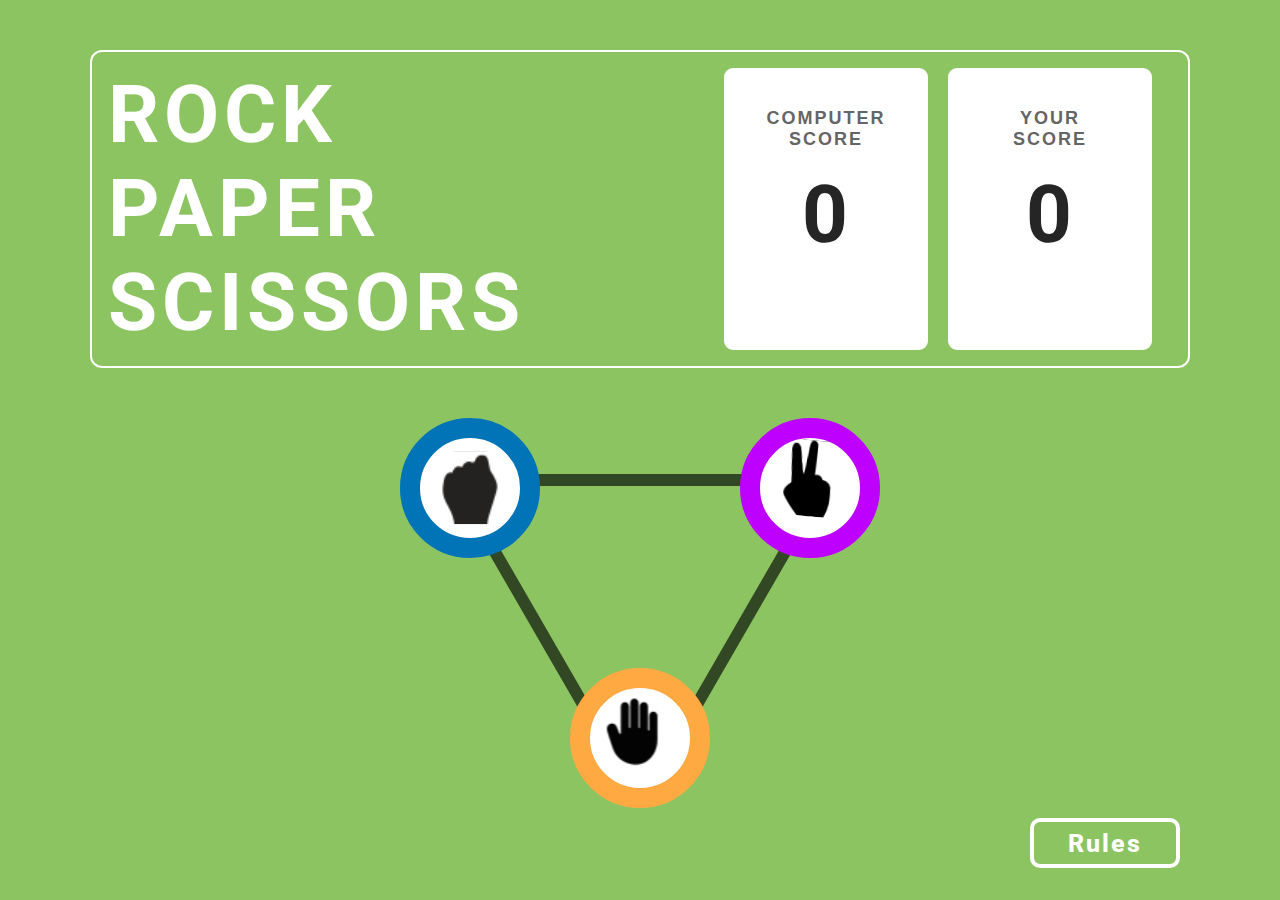
<file: Rock_Paper_Scissor_Game/html/index.html>
<!DOCTYPE html>
<html lang="en">
<head>
    <meta charset="UTF-8">
    <meta name="viewport" content="width=device-width, initial-scale=1.0">
    <title>Rock_Paper_Scissors</title>
    <link rel="stylesheet" href="../css/styles.css">
    <script src="../js/script.js" defer></script>
</head>
<body>
    <section class="main">
        <div class="section1">
            <div class="text-section">
                <h1>ROCK <br/> PAPER <br/> SCISSORS </h1>
            </div>
            <div class="score-section">
                <div class="score-box">
                    <p>COMPUTER <br/> SCORE</p>
                    <span class="zero">0</span>
                </div>
                <div class="score-box">
                    <p>YOUR <br/> SCORE</p>
                    <span class="zero">0</span>
                </div>
            </div>
        </div>
    </section>

        <div class="section2">
                <div class="circle1" id="rock"><img id="ic1" src="../images/icon1.svg"/></div>
                <div class="line"></div> 
                <div class="circle2" id="scissors"><img id="ic2" src="../images/icon2.svg"/> </div>
                <div class="line2"></div> 
                <div class="circle3" id="paper"><img id="ic3" src="../images/icon3.svg"/> </div>
                <div class="line3"></div> 
        </div>  

        <div class="section3">
            <div class="section_3">
            <div class="section-rule" id="rulesPopup" style="display: none;">
                    <p id="gm_rule">Game Rules</p>
                    <ul id="rules">
                        <li>Rock beats scissors, scissors beat paper, and paper beats rock.</li><br/>
                        <li>Agree ahead of time whether you’ll count off “rock, paper, scissors, shoot” or just “rock, paper, scissors.”</li><br/>
                        <li>Use rock, paper, scissors to settle minor decisions or simply play to pass the time</li><br/>
                        <li>If both players lay down the same hand, each player lays down another hand</li><br/>
                    </ul>
                    <div class="cross" onclick="hidePopUp()"><img id="ic4" src="../images/X.svg"/></div>
            </div>
                <button id="R1" onclick="showPopUp()">Rules</button>
            </div>
        </div>
</body>
</html>
</file>
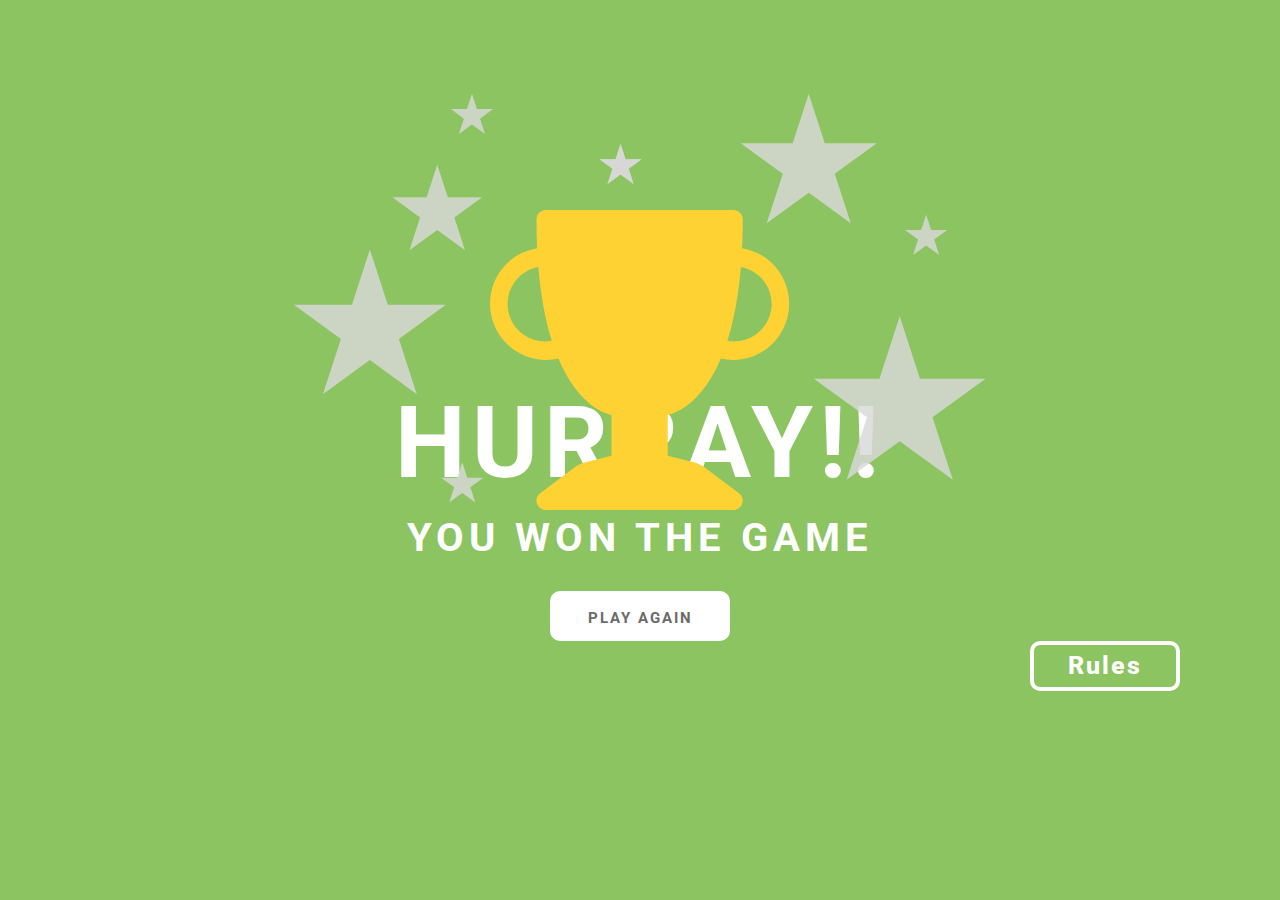
<file: Rock_Paper_Scissor_Game/html/final.html>
<!DOCTYPE html>
<html lang="en">
<head>
    <meta charset="UTF-8">
    <meta name="viewport" content="width=device-width, initial-scale=1.0">
    <title>Hurray!!</title>
    <link rel="stylesheet" href="../css/final.css">
    <script src="../js/script.js" defer></script>
</head>
<body>
    <div class="main">
        <div class="main1">
            <img id="img1" src="../images/Vector.svg">
        </div>
            <img id="img2" src="../images/Group 5.svg">
        </div>
        <p id="txt1">HURRAY!!</p>
        <p id="txt2">YOU WON THE GAME</p>
        <button id="P1" onclick="goToHomePage()">PLAY AGAIN</button>
        <div class="section3">
            <div class="section_3">
            <div class="section-rule" id="rulesPopup" style="display: none;">
                    <p id="gm_rule">Game Rules</p>
                    <ul id="rules">
                        <li>Rock beats scissors, scissors beat paper, and paper beats rock.</li><br/>
                        <li>Agree ahead of time whether you’ll count off “rock, paper, scissors, shoot” or just “rock, paper, scissors.”</li><br/>
                        <li>Use rock, paper, scissors to settle minor decisions or simply play to pass the time</li><br/>
                        <li>If both players lay down the same hand, each player lays down another hand</li><br/>
                    </ul>
                    <div class="cross" onclick="hidePopUp()"><img id="ic4" src="../images/X.svg"/></div>
            </div>
                <button id="R1" onclick="showPopUp()">Rules</button>
            </div>
        </div>
    </div>
</body>
</html>
</file>
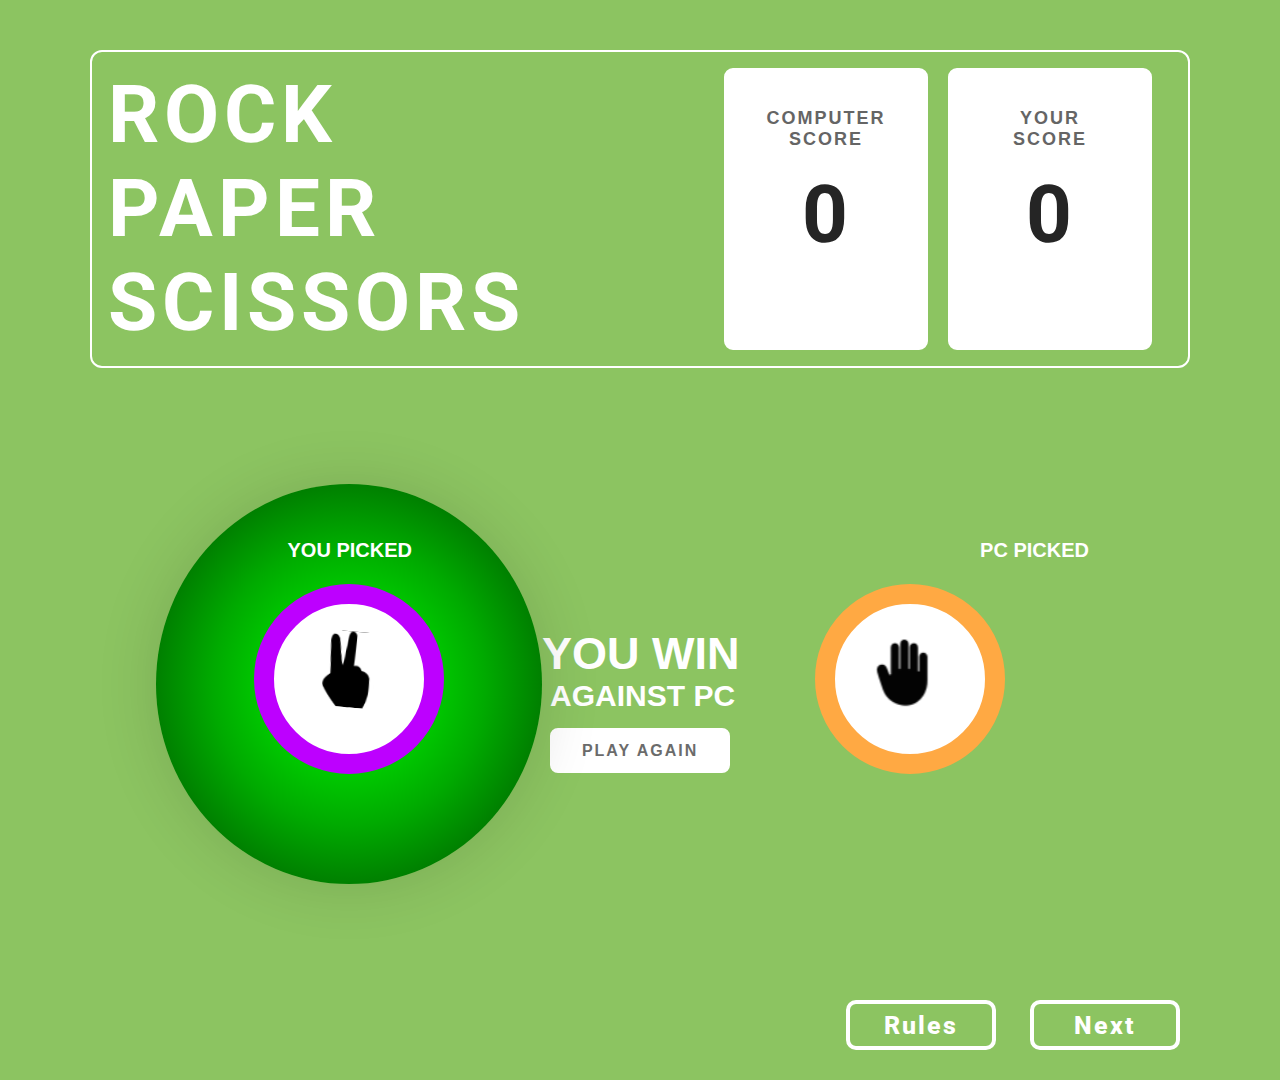
<file: Rock_Paper_Scissor_Game/html/page1.html>
<!DOCTYPE html>
<html lang="en">
<head>
    <meta charset="UTF-8">
    <meta name="viewport" content="width=device-width, initial-scale=1.0">
    <title>Document1</title>
    <link rel="stylesheet" href="../css/page1.css">
    <script src="../js/script.js" defer></script>
</head>
<body>
    <section class="main">
        <div class="section1">
            <div class="text-section">
                <h1>ROCK <br/> PAPER <br/> SCISSORS </h1>
            </div>
            <div class="score-section">
                <div class="score-box">
                    <p>COMPUTER <br/> SCORE</p>
                    <span class="zero">0</span>
                </div>
                <div class="score-box">
                    <p>YOUR <br/> SCORE</p>
                    <span class="zero">0</span>
                </div>
            </div>
        </div>
    </section>
    <section class="main2">
        <div class="section2">
            <div class="section2_0">
                <p id="text1">YOU PICKED</p>
                <div class="circle2"><img id="ic2" src="../images/icon2.svg"/> </div>
            </div> 

            <div class="section2_1">
                <p id="text2">YOU WIN </p>
                <p id="txt2">AGAINST PC </p> 
                <button id="playbtn" onclick="goToHomePage()">PLAY AGAIN</button>
            </div>
            <div class="section2_2">
                <p id="text3">PC PICKED</p>
                <div class="circle3"><img id="ic3" src="../images/icon3.svg"/> </div>
            </div>
        </div>
    </section>

    <div class="section3">
        <div class="section_3">
        <div class="section-rule" id="rulesPopup" style="display: none;">
                <p id="gm_rule">Game Rules</p>
                <ul id="rules">
                    <li>Rock beats scissors, scissors beat paper, and paper beats rock.</li><br/>
                    <li>Agree ahead of time whether you’ll count off “rock, paper, scissors, shoot” or just “rock, paper, scissors.”</li><br/>
                    <li>Use rock, paper, scissors to settle minor decisions or simply play to pass the time</li><br/>
                    <li>If both players lay down the same hand, each player lays down another hand</li><br/>
                </ul>
                <div class="cross" onclick="hidePopUp()"><img id="ic4" src="../images/X.svg"/></div>
        </div>
            <button id="R1" onclick="showPopUp()">Rules</button>
            <button id="N1" onclick="goToNext()">Next</button>
        </div>
    </div>
</body>
</html>
</file>
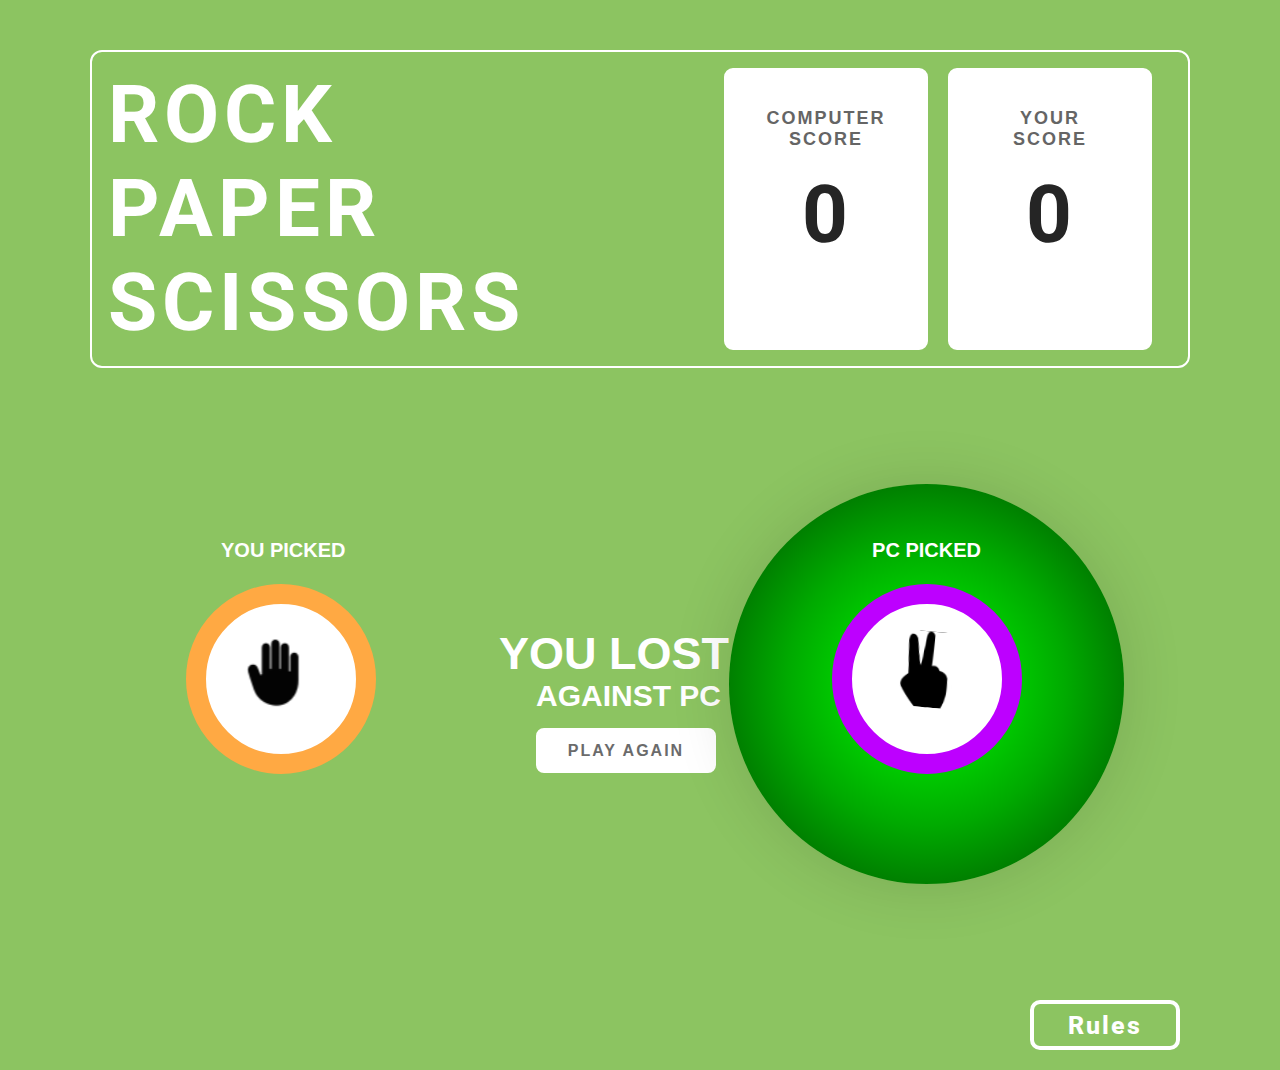
<file: Rock_Paper_Scissor_Game/html/page2.html>
<!DOCTYPE html>
<html lang="en">
<head>
    <meta charset="UTF-8">
    <meta name="viewport" content="width=device-width, initial-scale=1.0">
    <title>Document1</title>
    <link rel="stylesheet" href="../css/page2.css">
    <script src="../js/script.js" defer></script>
</head>
<body>
    <section class="main">
        <div class="section1">
            <div class="text-section">
                <h1>ROCK <br/> PAPER <br/> SCISSORS </h1>
            </div>
            <div class="score-section">
                <div class="score-box">
                    <p>COMPUTER <br/> SCORE</p>
                    <span class="zero">0</span>
                </div>
                <div class="score-box">
                    <p>YOUR <br/> SCORE</p>
                    <span class="zero">0</span>
                </div>
            </div>
        </div>
    </section>
    <section class="main2">
        <div class="section2">
            <div class="section2_0">
                <p id="text1">YOU PICKED</p>
                <div class="circle3"><img id="ic3" src="../images/icon3.svg"/> </div>
            </div> 

            <div class="section2_1">
                <p id="text2">YOU LOST </p>
                <p id="txt2">AGAINST PC </p> 
                <button id="btn1" onclick="goToHomePage()">PLAY AGAIN</button>
            </div>
            <div class="section2_2">
                <p id="text3">PC PICKED</p>
                <div class="circle2"><img id="ic2" src="../images/icon2.svg"/> </div>
            </div>
        </div>
    </section>

    <div class="section3">
        <div class="section_3">
        <div class="section-rule" id="rulesPopup" style="display: none;">
                <p id="gm_rule">Game Rules</p>
                <ul id="rules">
                    <li>Rock beats scissors, scissors beat paper, and paper beats rock.</li><br/>
                    <li>Agree ahead of time whether you’ll count off “rock, paper, scissors, shoot” or just “rock, paper, scissors.”</li><br/>
                    <li>Use rock, paper, scissors to settle minor decisions or simply play to pass the time</li><br/>
                    <li>If both players lay down the same hand, each player lays down another hand</li><br/>
                </ul>
                <div class="cross" onclick="hidePopUp()"><img id="ic4" src="../images/X.svg"/></div>
        </div>
            <button id="R1" onclick="showPopUp()">Rules</button>
        </div>
    </div>
</body>
</html>
</file>
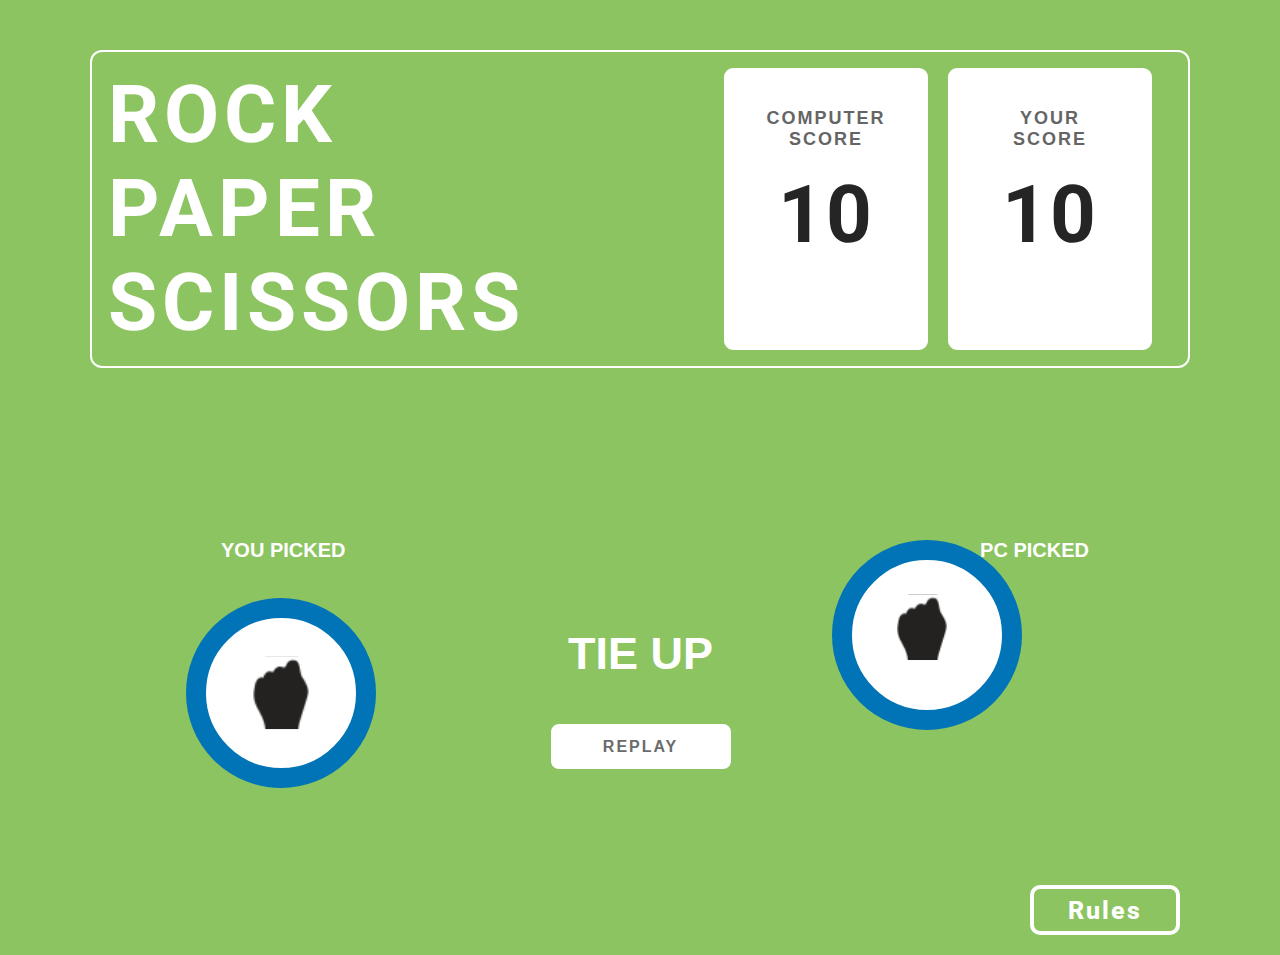
<file: Rock_Paper_Scissor_Game/html/page3.html>
<!DOCTYPE html>
<html lang="en">
<head>
    <meta charset="UTF-8">
    <meta name="viewport" content="width=device-width, initial-scale=1.0">
    <title>Document3</title>
    <link rel="stylesheet" href="../css/page3.css">
    <script src="../js/script.js" defer></script>
</head>
<body>
    <section class="main">
        <div class="section1">
            <div class="text-section">
                <h1>ROCK <br/> PAPER <br/> SCISSORS </h1>
            </div>
            <div class="score-section">
                <div class="score-box">
                    <p>COMPUTER <br/> SCORE</p>
                    <span class="zero">10</span>
                </div>
                <div class="score-box">
                    <p>YOUR <br/> SCORE</p>
                    <span class="zero">10</span>
                </div>
            </div>
        </div>
    </section>
    <section class="main2">
        <div class="section2">
            <div class="section2_0">
                <p id="text1">YOU PICKED</p>
                <div class="circle1"><img id="ic1" src="../images/icon1.svg"/> </div>
            </div> 

            <div class="section2_1">
                <p id="text2"> TIE UP </p>
                <button id="btn1" onclick="goToHomePage()">REPLAY</button>
            </div>
            <div class="section2_2">
                <p id="text3">PC PICKED</p>
                <div class="circle2"><img id="ic2" src="../images/icon1.svg"/> </div>
            </div>
        </div>
    </section>

    <div class="section3">
        <div class="section_3">
        <div class="section-rule" id="rulesPopup" style="display: none;">
                <p id="gm_rule">Game Rules</p>
                <ul id="rules">
                    <li>Rock beats scissors, scissors beat paper, and paper beats rock.</li><br/>
                    <li>Agree ahead of time whether you’ll count off “rock, paper, scissors, shoot” or just “rock, paper, scissors.”</li><br/>
                    <li>Use rock, paper, scissors to settle minor decisions or simply play to pass the time</li><br/>
                    <li>If both players lay down the same hand, each player lays down another hand</li><br/>
                </ul>
                <div class="cross" onclick="hidePopUp()"><img id="ic4" src="../images/X.svg"/></div>
        </div>
            <button id="R1" onclick="showPopUp()">Rules</button>
        </div>
    </div>
</body>
</html>
</file>
<file: Rock_Paper_Scissor_Game/css/styles.css>
@import url('https://fonts.googleapis.com/css2?family=Roboto:wght@400;700&display=swap');

body {
    margin: 0;
    padding: 0;
    box-sizing: border-box;
    background-color: #8CC461;
}

.main{
    width:100%;
    max-width: 1200px;
    margin: 50px auto; 
}

.section1{
    max-width: 100%;
    margin:50px;
    border: 2px solid #FFFFFF;
    border-radius: 12px;
    display: flex;
    justify-content: space-between; 
    padding:16px;
}

.text-section{
    flex:1;
    color: #FFFFFF;
    font-size: 40px;
    font-family: 'Roboto', sans-serif;
    letter-spacing:5px;
    text-align: left;
}

h1{
    margin:0;
}

.score-section{
    display: flex;
    flex-direction: row;
}

.score-box {
    width:160px;
    height:130;
    margin-right:20px; 
    padding:20px;
    border: 2px solid #FFFFFF;
    border-radius: 9px;
    color: #656565;
    text-align: center;
    font-size: 18px;
    font-family: 'Robot', sans-serif;
    letter-spacing: 2px;
    background-color: #FFFFFF; 
    font-weight: 700;
}

.zero{
    color: #252525;
    text-align: center;
    font-size: 80px;
    font-family: 'Roboto', sans-serif;

}

.main2{
    display: flex;
    justify-content:center; 
}

.section2{
    height: 400px;
    width: 500px;
    position: relative;
    margin:auto;
}

.circle1{
    width:100px;
    height:100px;
    border-radius: 50%;
    background-color: #FFFFFF;
    position: absolute;
    border:20px solid #0074B6;
    left:10px;
}

.line {
    position: absolute;
    left: 60px;
    right: 60px;
    margin-top:56px;
    z-index: -1;
    height:12px;
    background-color:#000000A3;
}

.circle2{
    width:100px;
    height:100px;
    border-radius: 50%;
    background-color: #FFFFFF;
    position: absolute;
    border:20px solid #BD00FF;
    right:10px;
}

.line2{
    position: absolute;
    transform: rotate(60deg);
    transform-origin: 0;
    left: 60px;
    right: 60px;
    margin-top:50px;
    z-index: -1;
    height:12px;
    background-color:#000000A3;
}

.circle3{
    width:100px;
    height:100px;
    border-radius: 50%;
    background-color: #FFFFFF;
    position: absolute;
    border:20px solid #FFA943;
    bottom:10px;
    left: 50%;
    transform: translate(-50%,0);
}
.line3 {
    height:12px;
    transform: rotate(-60deg);
    background-color:#000000A3;
    transform-origin: right;
    position: absolute;
    margin-top: 50px;
    left: 60px;    
    right: 60px;
    z-index: -1;
}

#ic1{
    height: 100px;
    width: 100px;
}

#ic2{
    height:81px;
    width: 100px;
    top:5%;
}

#ic3{
    height:85px;
    width: 90px;
}

.section3{
    position:absolute;
    right:100px;
}

.section_3{
    position: relative;
}
.section-rule{
    width: 280px;
    height: 330px;
    bottom:100px;
    right: 0;
    border-radius: 13px;
    border: 7px solid #FFFFFF;
    background-color: #004429;
    margin-right: 50px;
    margin-left: 80px;
    margin-top: 50px;
    padding-right: 12px;
    position: absolute;
}

#gm_rule{
    font-family: 'Roboto', sans-serif;
    font-size: 30px;
    font-weight: 550;
    line-height: 34px;
    letter-spacing: 0em;
    text-align: center;
    color: #FFFFFF;
}

#rules{
    font-family: 'Roboto', sans-serif;
    color:#FFFFFF;
    font-weight: 400;
    font-size: 14px;
    line-height: 15px;
    letter-spacing: 0em;
    text-align: left;
    list-style-type: none;
    padding-left: 2em;
    padding-right: 2em;
    margin: 0;
}

.cross{
    position: absolute;
    left: 90%;
    bottom:90%;
    width:15%;
    height:15%;
    border-radius: 50%;
    background-color: red;
    border: 8px solid #FFFFFF;
}

#ic4{
    height:50px;
    width: 25px;
    margin-left: 10px;
}

#R1 {
    border: 4px solid #FFFFFF;
    color: #FFFFFF;
    background-color: #8CC461;
    width:150px;
    height:50px;
    letter-spacing: 2px;
    font-family: 'Roboto', sans-serif;
    font-weight:800;
    text-align: center;
    border-radius: 10px;
    font-size: 25px;
    padding: 5px;
}

li {
    padding-left: 1em; 
    text-indent: -.7em;
}

li::before {
    content: "■  ";
    color: #FFD600; 
}
</file>
<file: Rock_Paper_Scissor_Game/css/final.css>
@import url('https://fonts.googleapis.com/css2?family=Roboto:wght@400;700&display=swap');

body {
    margin: 0;
    padding: 0;
    box-sizing: border-box;
    background-color: #8CC461;
    font-family: 'Roboto', sans-serif;
}

.main{
    position: absolute;
    top: 40%;
    left: 50%;
    transform: translate(-50%, -50%);
}

.main1{
    display: flex;
    justify-content: center;
    align-items: center;
}

#img1 {
    width: 300px; 
}

#img2 {
    position: absolute;
    z-index: -1;
    width: 700px;
    top: 30%;
    left: 50%;
    transform: translate(-50%, -50%);
}

#txt1{
    color:#FFFFFF;
    letter-spacing: 6px;
    text-align: center;
    font-size:100px;
    font-weight: bold;
    margin-top: 30%;
    margin-bottom: 1%;
}

#txt2{
    color:#FFFFFF;
    letter-spacing: 5px;
    text-align: center;
    font-size:40px;
    font-weight: bold;
    margin: 0%;
}

#P1{
    background-color: #FFFFFF;
    color: #6B6B6B;
    border:2px solid #FFFFFF;
    width:180px;
    height:50px;
    letter-spacing: 2px;
    font-family: 'Roboto', sans-serif;
    font-weight: 700;
    text-align: center;
    border-radius: 10px;
    font-size:15px;
    padding: 16px;
    display: block;
    margin:auto;
    margin-top: 30px;
}

.section3{
    position:absolute;
    right:100px;
}

.section_3{
    position: relative;
}
.section-rule{
    width: 280px;
    height: 330px;
    bottom:100px;
    right: 0;
    border-radius: 13px;
    border: 7px solid #FFFFFF;
    background-color: #004429;
    margin-right: 50px;
    margin-left: 80px;
    margin-top: 50px;
    padding-right: 12px;
    position: absolute;
}

#gm_rule{
    font-family: 'Roboto', sans-serif;
    font-size: 30px;
    font-weight: 550;
    line-height: 34px;
    letter-spacing: 0em;
    text-align: center;
    color: #FFFFFF;
}

#rules{
    font-family: 'Roboto', sans-serif;
    color:#FFFFFF;
    font-weight: 400;
    font-size: 14px;
    line-height: 15px;
    letter-spacing: 0em;
    text-align: left;
    list-style-type: none;
    padding-left: 2em;
    padding-right: 2em;
    margin: 0;
}

.cross{
    position: absolute;
    left: 90%;
    bottom:90%;
    width:15%;
    height:15%;
    border-radius: 50%;
    background-color: red;
    border: 8px solid #FFFFFF;
}

#ic4{
    height:50px;
    width: 25px;
    margin-left: 10px;
}

#R1 {
    border: 4px solid #FFFFFF;
    color: #FFFFFF;
    background-color: #8CC461;
    width:150px;
    height:50px;
    letter-spacing: 2px;
    font-family: 'Roboto', sans-serif;
    font-weight:800;
    text-align: center;
    border-radius: 10px;
    font-size: 25px;
    padding: 5px;
}

li {
    padding-left: 1em; 
    text-indent: -.7em;
}

li::before {
    content: "■  ";
    color: #FFD600; 
}
</file>
<file: Rock_Paper_Scissor_Game/css/page1.css>
@import url('https://fonts.googleapis.com/css2?family=Roboto:wght@400;700&display=swap');

body {
    margin: 0;
    padding: 0;
    box-sizing: border-box;
    background-color: #8CC461;
}

.main{
    width:100%;
    max-width: 1200px;
    margin: 50px auto; 
}

.section1{
    max-width: 100%;
    margin:50px;
    border: 2px solid #FFFFFF;
    border-radius: 12px;
    display: flex;
    justify-content: space-between; 
    padding:16px;
}

.text-section{
    flex:1;
    color: #FFFFFF;
    font-size: 40px;
    font-family: 'Roboto', sans-serif;
    letter-spacing:5px;
    text-align: left;
}

h1{
    margin:0;
}

.score-section{
    display: flex;
    flex-direction: row;
}

.score-box {
    width:160px;
    height:130;
    margin-right:20px; 
    padding:20px;
    border: 2px solid #FFFFFF;
    border-radius: 9px;
    color: #656565;
    text-align: center;
    font-size: 18px;
    font-family: 'Robot', sans-serif;
    letter-spacing: 2px;
    background-color: #FFFFFF; 
    font-weight: 700;
}

.zero{
    color: #252525;
    text-align: center;
    font-size: 80px;
    font-family: 'Roboto', sans-serif;
}

.main2{
    width:100%;
    max-width: 1200px;
    margin: 50px auto; 
}

.section2{
    max-width: 100%;
    margin:100px;
    display: flex;
    justify-content: space-between; 
    padding:16px;
}

.section2_0{
    height:400px;
    width: 400px;
    border-radius: 50%;
    background: radial-gradient(
        ellipse at center,
        #00ff00 0%,
        #00aa00 50%,
        #004400 100%
    );
    box-shadow: 0px 1px 62px rgba(0, 0, 0, 0.13);
    position: relative;
}

#text1{
    color:#FFFFFF;
    font-weight: 600;
    text-align: center;
    font-size: 20px;
    left: 25%;
    padding: 35px;
    font-family: 'Robot', sans-serif;
    position: absolute;
}

.circle2{
    width:150px;
    height:150px;
    border-radius: 50%;
    background-color: #FFFFFF;
    border:20px solid #BD00FF;
    position: absolute;
    left: 50%;
    transform: translate(-50%,0);
    top:25%;
}

#ic2{
    height:81px;
    width: 100px;
    top:8%;
    padding-top: 25px;
    padding-left: 25px;
}

#text2{
    color:#FFFFFF;
    font-weight: 800;
    text-align: left;
    font-size: 45px;
    font-family: 'Robot', sans-serif;
    margin-top: 150px;
    margin-bottom: 5px;
    line-height: 40px;
    white-space: nowrap;
}

#txt2{
    color:#FFFFFF;
    font-weight: 800;
    font-size: 30px;
    font-family: 'Robot', sans-serif;
    margin-top: 0;
    margin-bottom: 15px;
    white-space: nowrap;
    margin-left: 8px;
    margin-right:150px;
}

#playbtn{
    border-radius: 8px;
    border:4px solid #FFFFFF;
    width: 180px;
    height: 45px;
    color:#6B6B6B;
    background-color:#FFFFFF ;
    font-size: 16px;
    font-weight: 600;
    letter-spacing: 2px;
    margin-left: 8px;
}

.section2_2{
    position: relative;
}

#text3{
    color:#FFFFFF;
    font-weight: 600;
    text-align: center;
    font-size: 20px;
    font-family: 'Robot', sans-serif;
    padding: 35px;
    white-space: nowrap;
    margin-left: 60px;
}

.circle3{
    width:150px;
    height:150px;
    border-radius: 50%;
    background-color: #FFFFFF;
    border:20px solid #FFA943;
    position: absolute;
    top:25%;
    right:50%;

}

#ic3{
    height:85px;
    top:8%;
    width: 90px;
    padding-top: 25px;
    padding-left: 25px;
}


.section3{
    position:absolute;
    right:100px;
}

.section_3{
    position: relative;
}
.section-rule{
    width: 280px;
    height: 330px;
    bottom:100px;
    right: 0;
    border-radius: 13px;
    border: 7px solid #FFFFFF;
    background-color: #004429;
    margin-right: 50px;
    margin-left: 80px;
    margin-top: 50px;
    padding-right: 12px;
    position: absolute;
}

#gm_rule{
    font-family: 'Roboto', sans-serif;
    font-size: 30px;
    font-weight: 550;
    line-height: 34px;
    letter-spacing: 0em;
    text-align: center;
    color: #FFFFFF;
}

#rules{
    font-family: 'Roboto', sans-serif;
    color:#FFFFFF;
    font-weight: 400;
    font-size: 14px;
    line-height: 15px;
    letter-spacing: 0em;
    text-align: left;
    list-style-type: none;
    padding-left: 2em;
    padding-right: 2em;
    margin: 0;
}

.cross{
    position: absolute;
    left: 90%;
    bottom:90%;
    width:15%;
    height:15%;
    border-radius: 50%;
    background-color: red;
    border: 8px solid #FFFFFF;
}

#ic4{
    height:50px;
    width: 25px;
    margin-left: 10px;
}

#R1 {
    border: 4px solid #FFFFFF;
    color: #FFFFFF;
    background-color: #8CC461;
    width:150px;
    height:50px;
    letter-spacing: 2px;
    font-family: 'Roboto', sans-serif;
    font-weight:800;
    text-align: center;
    border-radius: 10px;
    font-size: 25px;
    padding: 5px;
    margin-bottom: 30px;
    margin-right: 30px;
}

li {
    padding-left: 1em; 
    text-indent: -.7em;
}

li::before {
    content: "■  ";
    color: #FFD600; 
}


#N1 {
    border: 4px solid #FFFFFF;
    color: #FFFFFF;
    background-color: #8CC461;
    width:150px;
    height:50px;
    letter-spacing: 2px;
    font-family: 'Roboto', sans-serif;
    font-weight:800;
    text-align: center;
    border-radius: 10px;
    font-size: 25px;
    padding: 5px;
}
</file>
<file: Rock_Paper_Scissor_Game/css/page2.css>
@import url('https://fonts.googleapis.com/css2?family=Roboto:wght@400;700&display=swap');

body {
    margin: 0;
    padding: 0;
    box-sizing: border-box;
    background-color: #8CC461;
}

.main{
    width:100%;
    max-width: 1200px;
    margin: 50px auto; 
}

.section1{
    max-width: 100%;
    margin:50px;
    border: 2px solid #FFFFFF;
    border-radius: 12px;
    display: flex;
    justify-content: space-between; 
    padding:16px;
}

.text-section{
    flex:1;
    color: #FFFFFF;
    font-size: 40px;
    font-family: 'Roboto', sans-serif;
    letter-spacing:5px;
    text-align: left;
}

h1{
    margin:0;
}

.score-section{
    display: flex;
    flex-direction: row;
}

.score-box {
    width:160px;
    height:130;
    margin-right:20px; 
    padding:20px;
    border: 2px solid #FFFFFF;
    border-radius: 9px;
    color: #656565;
    text-align: center;
    font-size: 18px;
    font-family: 'Robot', sans-serif;
    letter-spacing: 2px;
    background-color: #FFFFFF; 
    font-weight: 700;
}

.zero{
    color: #252525;
    text-align: center;
    font-size: 80px;
    font-family: 'Roboto', sans-serif;
}

.main2{
    width:100%;
    max-width: 1200px;
    margin: 50px auto; 
}

.section2{
    max-width: 100%;
    margin:100px;
    display: flex;
    justify-content: space-between; 
    padding:16px;
}

.section2_2{
    height:400px;
    width: 400px;
    border-radius: 50%;
    background: radial-gradient(
        ellipse at center,
        #00ff00 0%,
        #00aa00 50%,
        #004400 100%
    );
    box-shadow: 0px 1px 62px rgba(0, 0, 0, 0.13);
    position: relative;
}

#text1{
    color:#FFFFFF;
    font-weight: 600;
    text-align: center;
    font-size: 20px;
    left: 25%;
    padding: 35px;
    font-family: 'Robot', sans-serif;
    position: absolute;
    white-space: nowrap;
}

.circle2{
    width:150px;
    height:150px;
    border-radius: 50%;
    background-color: #FFFFFF;
    border:20px solid #BD00FF;
    position: absolute;
    left: 50%;
    transform: translate(-50%,0);
    top:25%;
}

#ic2{
    height:81px;
    width: 100px;
    top:8%;
    padding-top: 25px;
    padding-left: 25px;
}

#text2{
    color:#FFFFFF;
    font-weight: 800;
    text-align: right;
    font-size: 45px;
    font-family: 'Robot', sans-serif;
    margin-top: 150px;
    margin-bottom: 5px;
    line-height: 40px;
    white-space: nowrap;
}

#txt2{
    color:#FFFFFF;
    font-weight: 800;
    font-size: 30px;
    font-family: 'Robot', sans-serif;
    margin-top: 0;
    margin-bottom: 15px;
    white-space: nowrap;
    margin-right: 8px;
    margin-left:350px;
}

#btn1{
    border-radius: 8px;
    border:4px solid #FFFFFF;
    width: 180px;
    height: 45px;
    color:#6B6B6B;
    background-color:#FFFFFF ;
    font-size: 16px;
    font-weight: 600;
    letter-spacing: 2px;
    margin-left: 350px;
}


.section2_0{
    position: relative;
    margin-left: 30px;
}

#text3{
    color:#FFFFFF;
    font-weight: 600;
    text-align: center;
    font-size: 20px;
    font-family: 'Robot', sans-serif;
    padding: 35px;
}

.circle3{
    width:150px;
    height:150px;
    border-radius: 50%;
    background-color: #FFFFFF;
    border:20px solid #FFA943;
    position: absolute;
    top:25%;
    left:50%;

}

#ic3{
    height:85px;
    top:8%;
    width: 90px;
    padding-top: 25px;
    padding-left: 25px;
}


.section3{
    position:absolute;
    right:100px;
}

.section_3{
    position: relative;
}
.section-rule{
    width: 280px;
    height: 330px;
    bottom:100px;
    right: 0;
    border-radius: 13px;
    border: 7px solid #FFFFFF;
    background-color: #004429;
    margin-right: 50px;
    margin-left: 80px;
    margin-top: 50px;
    padding-right: 12px;
    position: absolute;
}

#gm_rule{
    font-family: 'Roboto', sans-serif;
    font-size: 30px;
    font-weight: 550;
    line-height: 34px;
    letter-spacing: 0em;
    text-align: center;
    color: #FFFFFF;
}

#rules{
    font-family: 'Roboto', sans-serif;
    color:#FFFFFF;
    font-weight: 400;
    font-size: 14px;
    line-height: 15px;
    letter-spacing: 0em;
    text-align: left;
    list-style-type: none;
    padding-left: 2em;
    padding-right: 2em;
    margin: 0;
}

.cross{
    position: absolute;
    left: 90%;
    bottom:90%;
    width:15%;
    height:15%;
    border-radius: 50%;
    background-color: red;
    border: 8px solid #FFFFFF;
}

#ic4{
    height:50px;
    width: 25px;
    margin-left: 10px;
}

#R1 {
    border: 4px solid #FFFFFF;
    color: #FFFFFF;
    background-color: #8CC461;
    width:150px;
    height:50px;
    letter-spacing: 2px;
    font-family: 'Roboto', sans-serif;
    font-weight:800;
    text-align: center;
    border-radius: 10px;
    font-size: 25px;
    padding: 5px;
    margin-bottom: 20px;
}

li {
    padding-left: 1em; 
    text-indent: -.7em;
}

li::before {
    content: "■  ";
    color: #FFD600; 
}
</file>
<file: Rock_Paper_Scissor_Game/css/page3.css>
@import url('https://fonts.googleapis.com/css2?family=Roboto:wght@400;700&display=swap');

body {
    margin: 0;
    padding: 0;
    box-sizing: border-box;
    background-color: #8CC461;
}

.main{
    width:100%;
    max-width: 1200px;
    margin: 50px auto; 
}

.section1{
    max-width: 100%;
    margin:50px;
    border: 2px solid #FFFFFF;
    border-radius: 12px;
    display: flex;
    justify-content: space-between; 
    padding:16px;
}

.text-section{
    flex:1;
    color: #FFFFFF;
    font-size: 40px;
    font-family: 'Roboto', sans-serif;
    letter-spacing:5px;
    text-align: left;
}

h1{
    margin:0;
}

.score-section{
    display: flex;
    flex-direction: row;
}

.score-box {
    width:160px;
    height:130;
    margin-right:20px; 
    padding:20px;
    border: 2px solid #FFFFFF;
    border-radius: 9px;
    color: #656565;
    text-align: center;
    font-size: 18px;
    font-family: 'Robot', sans-serif;
    letter-spacing: 2px;
    background-color: #FFFFFF; 
    font-weight: 700;
}

.zero{
    color: #252525;
    text-align: center;
    font-size: 80px;
    font-family: 'Roboto', sans-serif;
}

.main2{
    width:100%;
    max-width: 1200px;
    margin: 50px auto; 
}

.section2{
    max-width: 100%;
    margin:100px;
    display: flex;
    justify-content: space-between; 
    padding:16px;
    /* align-items: center; */
}

#text1{
    color:#FFFFFF;
    font-weight: 600;
    text-align: center;
    font-size: 20px;
    left: 25%;
    padding: 35px;
    font-family: 'Robot', sans-serif;
    position: absolute;
    white-space: nowrap;
}

.circle1{
    width:150px;
    height:150px;
    border-radius: 50%;
    background-color: #FFFFFF;
    border:20px solid #0074B6;
    position: absolute;
    left: 80%;
    top:40%;
}

#ic1{
    height:100px;
    width: 100px;
    top:8%;
    padding-top: 25px;
    padding-left: 25px;
}

#text2{
    color:#FFFFFF;
    font-weight: 800;
    text-align: center;
    font-size: 45px;
    font-family: 'Robot', sans-serif;
    margin-top: 150px;
    margin-bottom: 5px;
    line-height: 40px;
    white-space: nowrap;
    margin-left: 150px;
    margin-bottom:50px ;
}

#btn1{
    border-radius: 8px;
    border:4px solid #FFFFFF;
    width: 180px;
    height: 45px;
    color:#6B6B6B;
    background-color:#FFFFFF ;
    font-size: 16px;
    font-weight: 600;
    letter-spacing: 2px;
    margin-left: 150px;
}


.section2_0{
    position: relative;
    margin-left: 30px;
}

#text3{
    color:#FFFFFF;
    font-weight: 600;
    text-align: center;
    font-size: 20px;
    font-family: 'Robot', sans-serif;
    padding: 35px;
}

.circle2{
    width:150px;
    height:150px;
    border-radius: 50%;
    background-color: #FFFFFF;
    border:20px solid #0074B6;
    position: absolute;
    top:60%;
    left:65%;

}

#ic2{
    height:85px;
    top:8%;
    width: 90px;
    padding-top: 25px;
    padding-left: 25px;
}


.section3{
    position:absolute;
    right:100px;
}

.section_3{
    position: relative;
}
.section-rule{
    width: 280px;
    height: 330px;
    bottom:100px;
    right: 0;
    border-radius: 13px;
    border: 7px solid #FFFFFF;
    background-color: #004429;
    margin-right: 50px;
    margin-left: 80px;
    margin-top: 50px;
    padding-right: 12px;
    position: absolute;
}

#gm_rule{
    font-family: 'Roboto', sans-serif;
    font-size: 30px;
    font-weight: 550;
    line-height: 34px;
    letter-spacing: 0em;
    text-align: center;
    color: #FFFFFF;
}

#rules{
    font-family: 'Roboto', sans-serif;
    color:#FFFFFF;
    font-weight: 400;
    font-size: 14px;
    line-height: 15px;
    letter-spacing: 0em;
    text-align: left;
    list-style-type: none;
    padding-left: 2em;
    padding-right: 2em;
    margin: 0;
}

.cross{
    position: absolute;
    left: 90%;
    bottom:90%;
    width:15%;
    height:15%;
    border-radius: 50%;
    background-color: red;
    border: 8px solid #FFFFFF;
}

#ic4{
    height:50px;
    width: 25px;
    margin-left: 10px;
}

#R1 {
    border: 4px solid #FFFFFF;
    color: #FFFFFF;
    background-color: #8CC461;
    width:150px;
    height:50px;
    letter-spacing: 2px;
    font-family: 'Roboto', sans-serif;
    font-weight:800;
    text-align: center;
    border-radius: 10px;
    font-size: 25px;
    padding: 5px;
    margin-bottom: 20px;
}

li {
    padding-left: 1em; 
    text-indent: -.7em;
}

li::before {
    content: "■  ";
    color: #FFD600; 
}
</file>
